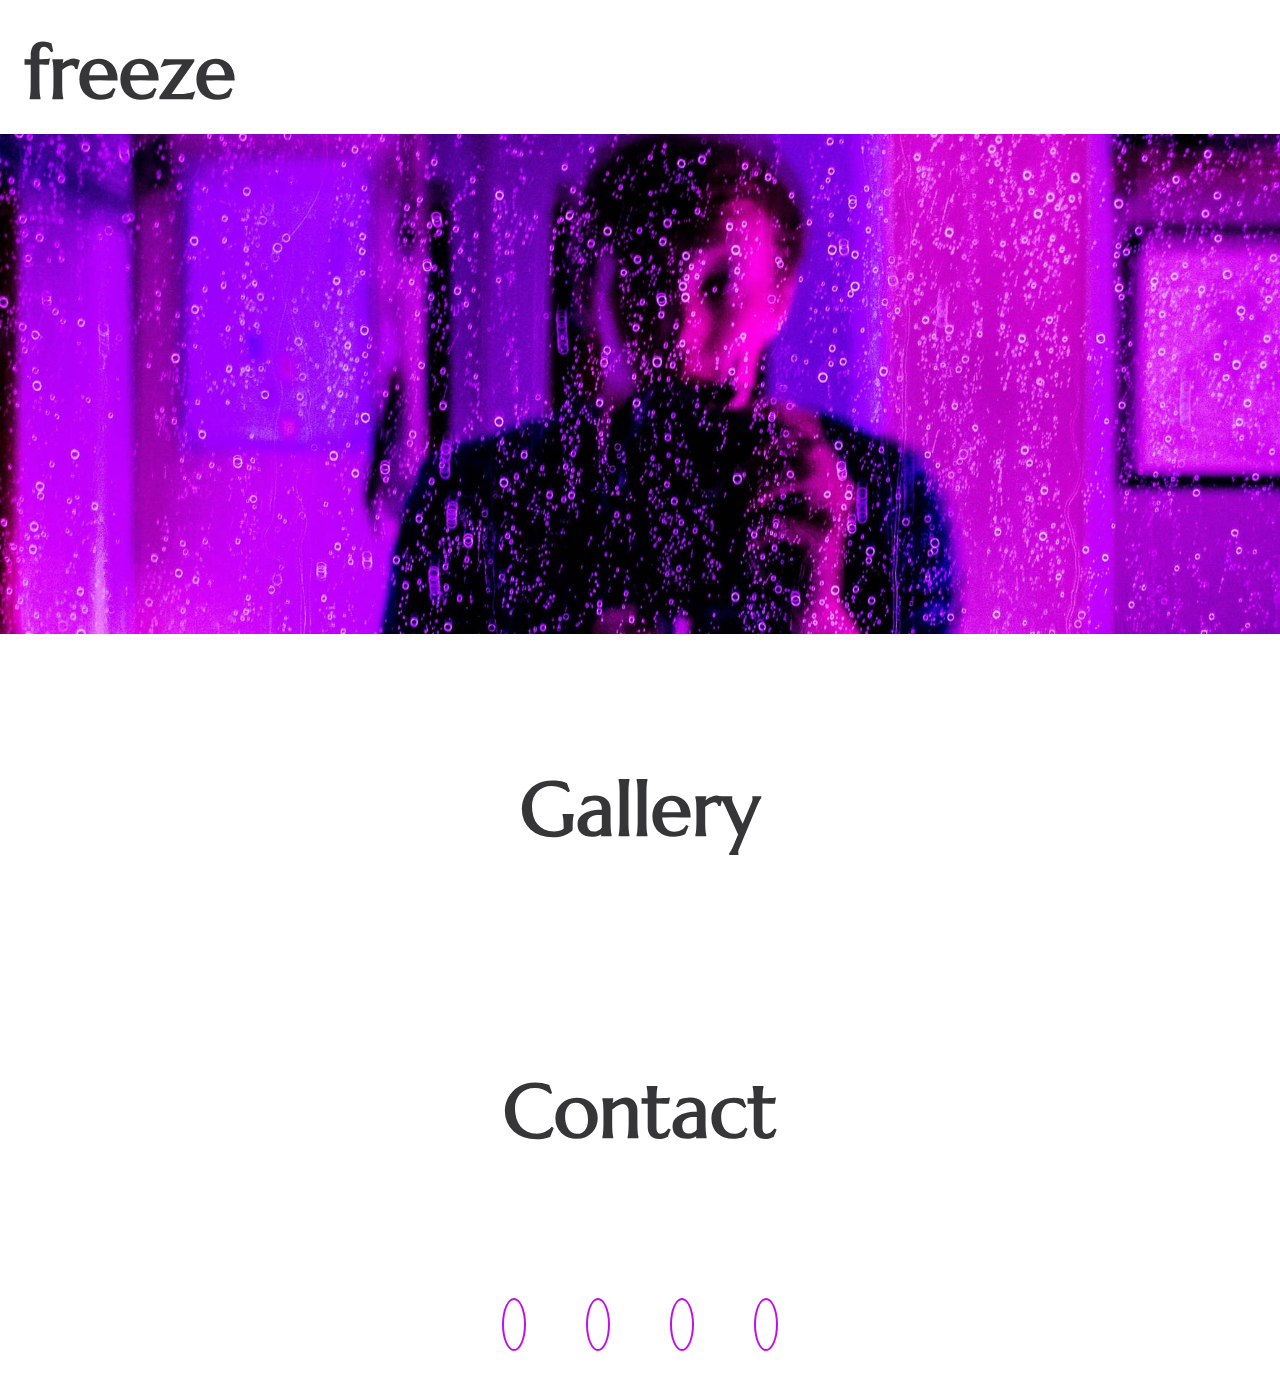
<file: index.html>
<!DOCTYPE html>
<html lang="en">

<head>
    <meta charset="UTF-8">
    <meta http-equiv="X-UA-Compatible" content="IE=edge">
    <meta name="viewport" content="width=device-width, initial-scale=1.0">
    <link rel="stylesheet" href="https://use.fontawesome.com/releases/v5.15.4/css/all.css"
        integrity="sha384-DyZ88mC6Up2uqS4h/KRgHuoeGwBcD4Ng9SiP4dIRy0EXTlnuz47vAwmeGwVChigm" crossorigin="anonymous">
    <link rel="stylesheet" href="assets/style.css">
    <title>Freeze</title>
</head>

<body>

    <header>

        <!--Logo-->

        <section>
            <a href="index.html">
                <h1 id="logo">freeze</h1>
            </a>

        </section>
    </header>

    <!--Hero image-->

    <section>
        <div id="hero-image">
            <div class="gallery-tab">
            </div>

        </div>
    </section>

    <!--Index navigation-->
    <section>
        <div class="view-gallery">
            <a href="gallery.html">
                <h2>Gallery</h2>
            </a>

        </div>

        <div class="view-contact">
            <a href="contact.html">
                <h2>Contact</h2>
            </a>
        </div>
    </section>

    <!--Footer (social media links)-->

    <footer>
        <ul class="social-media-container">
            <li>
                <a href="https://instagram.com" target="_blank" rel="noopener"
                    aria-label="Visit our Instagram page (opens in a new tab)"><i class="fab fa-instagram"></i></a>
            </li>
            <li>
                <a href="https://pinterest.com" target="_blank" rel="noopener"
                    aria-label="Visit our Pinterest page (opens in a new tab)"><i class="fab fa-pinterest"></i></a>
            </li>
            <li>
                <a href="https://facebook.com" target="_blank" rel="noopener"
                    aria-label="Visit our Facebook page (opens in a new tab)"><i class="fab fa-facebook"></i></a>
            </li>
            <li>
                <a href="https://twitter.com" target="_blank" rel="noopener"
                    aria-label="Visit our Twitter page (opens in a new tab"><i class="fab fa-twitter-square"></i></a>
            </li>
        </ul>
    </footer>




    <script src="js/script.js"></script>
</body>

</html>
</file>
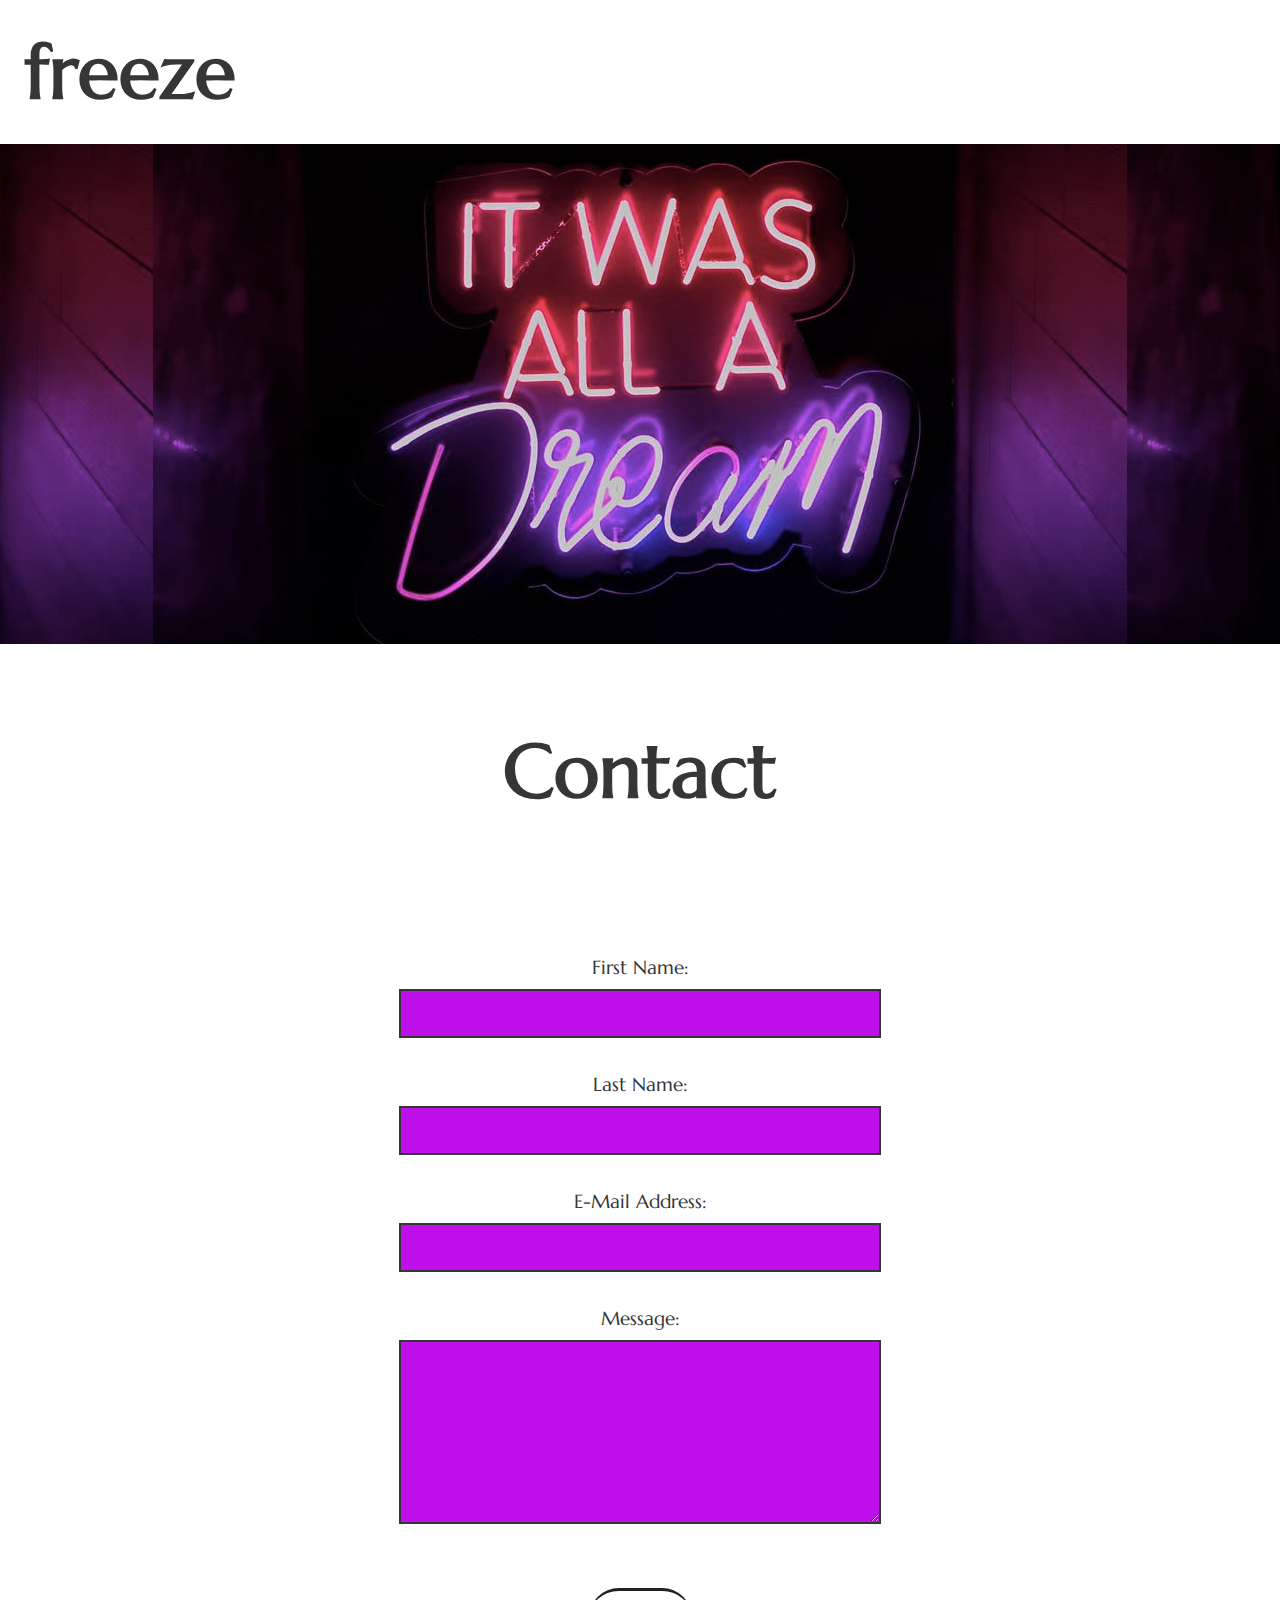
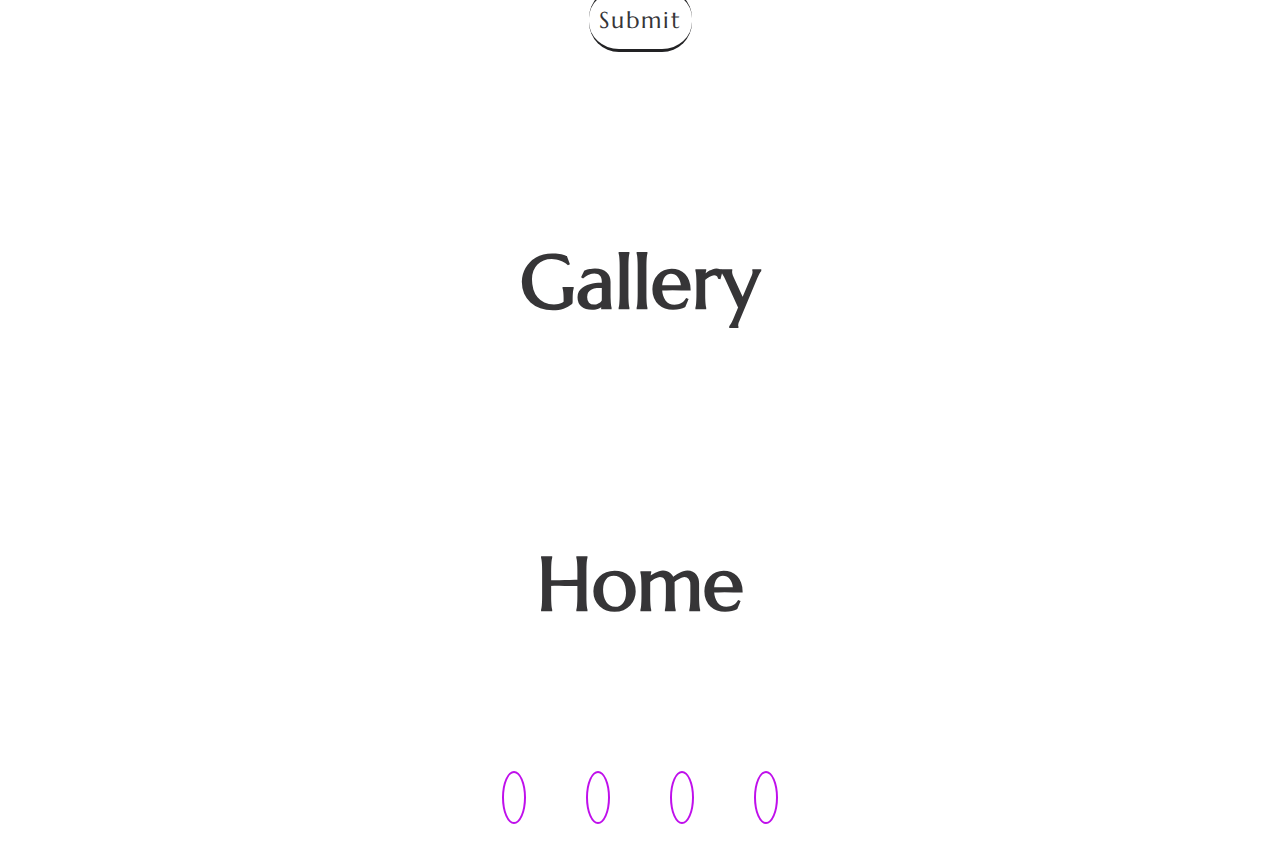
<file: contact.html>
<!DOCTYPE html>
<html lang="en">

<head>
    <meta charset="UTF-8">
    <meta http-equiv="X-UA-Compatible" content="IE=edge">
    <meta name="viewport" content="width=device-width, initial-scale=1.0">
    <link rel="stylesheet" href="https://use.fontawesome.com/releases/v5.15.4/css/all.css"
        integrity="sha384-DyZ88mC6Up2uqS4h/KRgHuoeGwBcD4Ng9SiP4dIRy0EXTlnuz47vAwmeGwVChigm" crossorigin="anonymous">
    <link rel="stylesheet" href="assets/style.css">
    <title>Freeze</title>
</head>

<!--Logo-->

<section>
    <a href="index.html">
        <h1 id="logo">freeze</h1>
    </a>

</section>



<!--Contact page hero image-->

<section>
    <div id="hero-image-contact"></div>
</section>

<body>

    <h2 class="contact-header">Contact</h2>
    <form>
        <div id="contact">
            <div id="contact-form">

                <label for="fname">First Name:</label>
                <input class="text-input" type="text" id="fname" name="fname"><br>

                <label for="lname">Last Name:</label>
                <input class="text-input" type="text" id="lname" name="lname"><br>

                <label for="email">E-Mail Address:</label>
                <input class="text-input" type="email" id="email" name="email"><br>

                <label for="text-area">Message:</label>
                <textarea rows="10" class="text-input" name="text-area"></textarea><br>
                <button class="submit">Submit</button>
            </div>
        </div>
    </form>

    <!--Index navigation-->
    <section>
        <div class="view-gallery">
            <a href="gallery.html">
                <h2>Gallery</h2>
            </a>

        </div>

        <div class="view-home">
            <a href="index.html">
                <h2>Home</h2>
            </a>
        </div>
    </section>

    <footer>
        <ul class="social-media-container">
            <li>
                <a href="https://instagram.com" target="_blank" rel="noopener"
                    aria-label="Visit our Instagram page (opens in a new tab)"><i class="fab fa-instagram"></i></a>
            </li>
            <li>
                <a href="https://pinterest.com" target="_blank" rel="noopener"
                    aria-label="Visit our Pinterest page (opens in a new tab)"><i class="fab fa-pinterest"></i></a>
            </li>
            <li>
                <a href="https://facebook.com" target="_blank" rel="noopener"
                    aria-label="Visit our Facebook page (opens in a new tab)"><i class="fab fa-facebook"></i></a>
            </li>
            <li>
                <a href="https://twitter.com" target="_blank" rel="noopener"
                    aria-label="Visit our Twitter page (opens in a new tab"><i class="fab fa-twitter-square"></i></a>
            </li>
        </ul>
    </footer>
    <script src="js/script.js"></script>
</body>

</html>
</file>
<file: assets/style.css>
@import url('https://fonts.googleapis.com/css2?family=Comfortaa:wght@500&family=Marcellus&family=Roboto&display=swap');

* {
    margin: 0;
    padding: 0;
    border: none;
    text-decoration: none;

}

body {
    color: #363537;
    font-family: Roboto;

}

h1,
h2 {
    font-family: Marcellus;
    color: #363537;
    font-size: 75px;
}

#logo {
    padding: 15px;
    font-size: 75px;
    margin: 10px 10px 0 10px;
}


/* Hero images */

#hero-image {
    height: 500px;
    background: url('../assets/images/violet-rain.jpeg');
    background-size: cover;
    position: relative;
    background-attachment: fixed;
    transition: transform 1s;
}

#hero-image-contact {
    margin-top: 10px;
    background: url('../assets/images/Screenshot\ 2021-11-01\ at\ 15.45.43.png') center;
    height: 500px;
}

#hero-image:hover {}

/* Navigation links */

.view-gallery {
    margin: auto;
    text-align: center;
    margin: 3rem;
    padding: 5rem;
    transition: transform 1s;
}

.view-contact {
    margin: auto;
    text-align: center;
    margin: 2rem;
    padding: 5rem;
    transition: transform 1s;
}

.view-home {
    margin: auto;
    text-align: center;
    margin: 2rem;
    padding: 5rem;
    transition: transform 1s;
}

.view-gallery:hover {
    transform: scale(1.2);
    font-size: 100px;
}

.view-contact:hover {
    transform: scale(1.2);
    font-size: 100px;
}

.view-home:hover {
    transform: scale(1.2);
    font-size: 100px;
}

.contact-header {
    margin: auto;
    text-align: center;
    margin: 0 2rem 2rem 2rem;
    padding: 5rem;
    transition: transform 1s;
}

#contact {}

#contact-form {
    font-family: 'Marcellus';
    font-size: 120%;
    text-align: center;
    width: 100vw;
    padding: 25px 0;

}

.text-input {

    display: block;
    margin: 10px auto;
    width: 35%;
    background-color: rgb(191, 15, 235);
    border: 2px solid #363537;
    padding: 15px;
    font-family: Roboto;

}

.text-input:hover {
    background-color: #363537;
    color: #fff;
}

.submit {
    background: transparent;
    font-family: 'Marcellus';
    font-size: 120%;
    letter-spacing: 2px;
    margin: 30px;
    padding: 15px 10px;
    color: #363537;
    border-block: 3px solid #222224;
    border-radius: 30px;
}

.submit:hover {
    transform: scale(1.2);
    font-size: 110%;
    background-color: rgb(191, 15, 235);
}

/*Social media links */

.social-media-container {
    font-size: 25px;
    padding: 10px;
    display: flex;
    flex-direction: row;
    justify-content: center;
    list-style-type: none;

}

.social-media-container li {
    padding: 30px;
}

.fab {
    color: #363537;
    border: 2px solid rgb(191, 15, 235);
    border-radius: 50%;
    padding: 10px;
}
</file>
